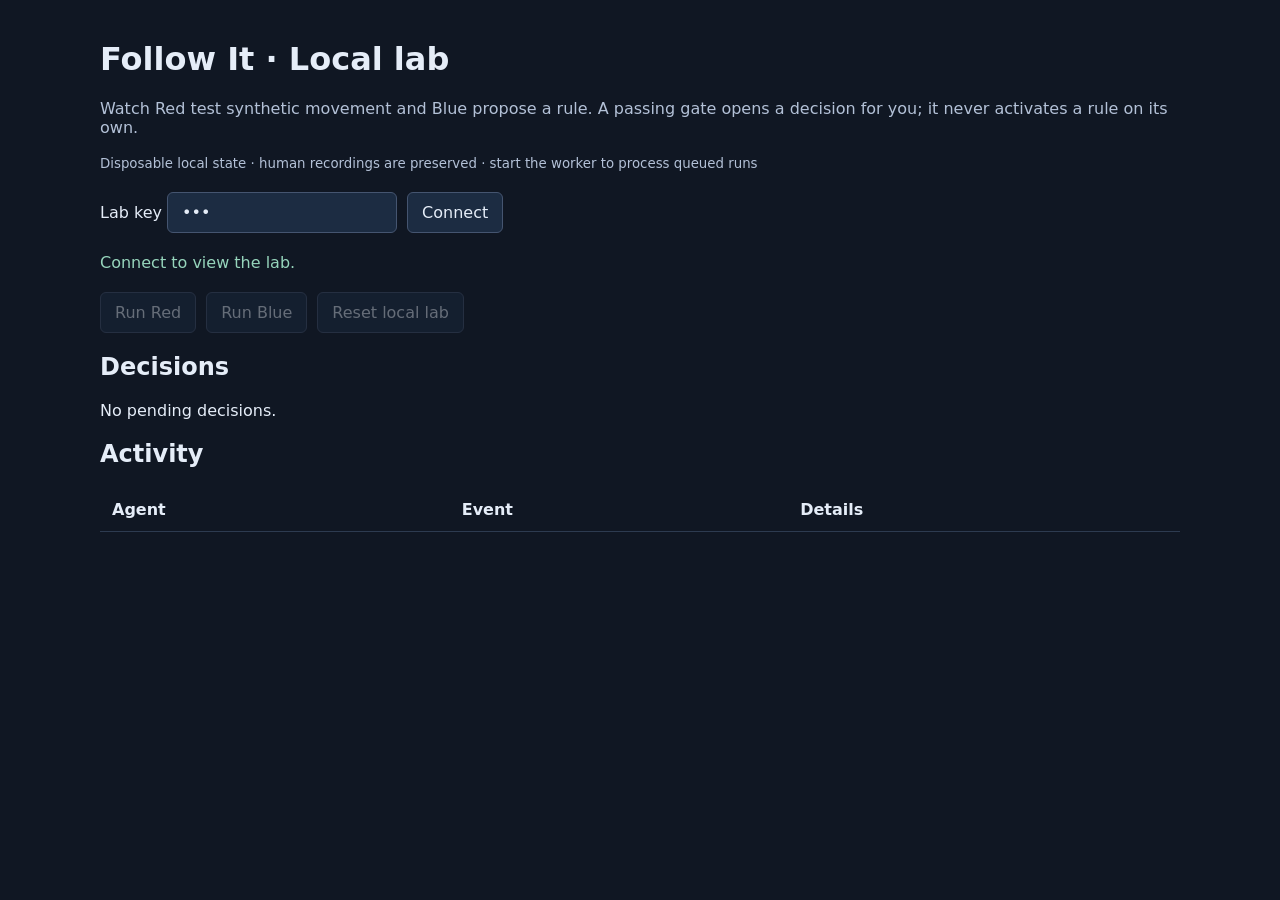
<file: engine/static/lab.html>
<!doctype html>
<html lang="en"><meta charset="utf-8"><meta name="viewport" content="width=device-width,initial-scale=1">
<title>Follow It · Local lab</title>
<style>
body{font:16px system-ui;background:#101723;color:#e5edf8;max-width:1080px;margin:40px auto;padding:0 24px}h1{font-size:32px}p{color:#b3c1d7}button,input{font:inherit;padding:10px 14px;border:1px solid #455570;border-radius:6px;background:#1c2c42;color:inherit}button{cursor:pointer}button:disabled{opacity:.4;cursor:wait}.bar{display:flex;gap:10px;flex-wrap:wrap;margin:20px 0}.card{padding:20px;border:1px solid #455570;border-radius:10px;margin:16px 0}pre{white-space:pre-wrap;overflow-wrap:anywhere;font-size:13px}table{width:100%;border-collapse:collapse}td,th{padding:12px;text-align:left;border-bottom:1px solid #2d3b50}td:last-child{max-width:650px;overflow-wrap:anywhere}#status{color:#96d5bc}small{color:#b3c1d7}
</style>
<h1>Follow It · Local lab</h1>
<p>Watch Red test synthetic movement and Blue propose a rule. A passing gate opens a decision for you; it never activates a rule on its own.</p>
<small>Disposable local state · human recordings are preserved · start the worker to process queued runs</small>
<div class="bar"><label>Lab key <input id="key" type="password" value="dev" autocomplete="off"></label><button id="connect">Connect</button></div>
<p id="status" role="status">Connect to view the lab.</p>
<div class="bar"><button id="red" disabled>Run Red</button><button id="blue" disabled>Run Blue</button><button id="reset" disabled>Reset local lab</button></div>
<h2>Decisions</h2><div id="approvals">No pending decisions.</div>
<h2>Activity</h2><table><thead><tr><th>Agent</th><th>Event</th><th>Details</th></tr></thead><tbody id="events"></tbody></table>
<script>
let connected=false,busy=false; const $=id=>document.getElementById(id);
async function api(path,method='GET',body){const response=await fetch(path,{method,headers:{'X-Lab-Key':$('key').value,'Content-Type':'application/json'},body:body===undefined?undefined:JSON.stringify(body)});if(!response.ok)throw Error('Lab request failed ('+response.status+'). Check the key and server.');return response.status===204?null:response.json();}
async function refresh(){if(!connected||busy)return;busy=true;try{const [events,variant]=await Promise.all([api('/dev/events'),api('/v1/variants/active')]);$('status').textContent='Connected · active rule '+variant.id;$('events').replaceChildren();for(const event of events.slice(-40).reverse()){const tr=document.createElement('tr');for(const value of [event.agent,event.type,JSON.stringify(event.data)]){const td=document.createElement('td');td.textContent=value;tr.append(td)}$('events').append(tr)}$('approvals').replaceChildren();let count=0;for(const event of events.filter(e=>e.type==='approval_needed').slice(-20)){const data=event.data;const decision=await api('/v1/lab/approvals/'+encodeURIComponent(data.approval_id));if(decision.status!=='pending')continue;count++;const card=document.createElement('section');card.className='card';const title=document.createElement('h3');title.textContent='Review '+data.variant_id;const detail=document.createElement('pre');detail.textContent=JSON.stringify(data.gate,null,2);card.append(title,detail);for(const approve of [false,true]){const button=document.createElement('button');button.textContent=approve?'Approve activation':'Deny';button.onclick=async()=>{button.disabled=true;try{await api('/v1/lab/approvals/'+encodeURIComponent(data.approval_id)+'/decide','POST',{approve});await refresh()}catch(error){$('status').textContent=error.message}finally{button.disabled=false}};card.append(button)}$('approvals').append(card)}if(!count)$('approvals').textContent='No pending decisions.';}catch(error){$('status').textContent=error.message}finally{busy=false}}
$('connect').onclick=async()=>{try{await api('/v1/variants/active');connected=true;await refresh();for(const name of ['red','blue','reset'])$(name).disabled=false}catch(error){connected=false;for(const name of ['red','blue','reset'])$(name).disabled=true;$('status').textContent=error.message}};
for(const kind of ['red','blue'])$(kind).onclick=async()=>{try{const run=await api('/v1/lab/runs','POST',{kind});$('status').textContent='Queued '+kind+' · '+run.run_id}catch(error){$('status').textContent=error.message}};
$('reset').onclick=async()=>{try{await api('/v1/lab/reset','POST',{});await refresh()}catch(error){$('status').textContent=error.message}};
setInterval(refresh,2000);
</script></html>
</file>
